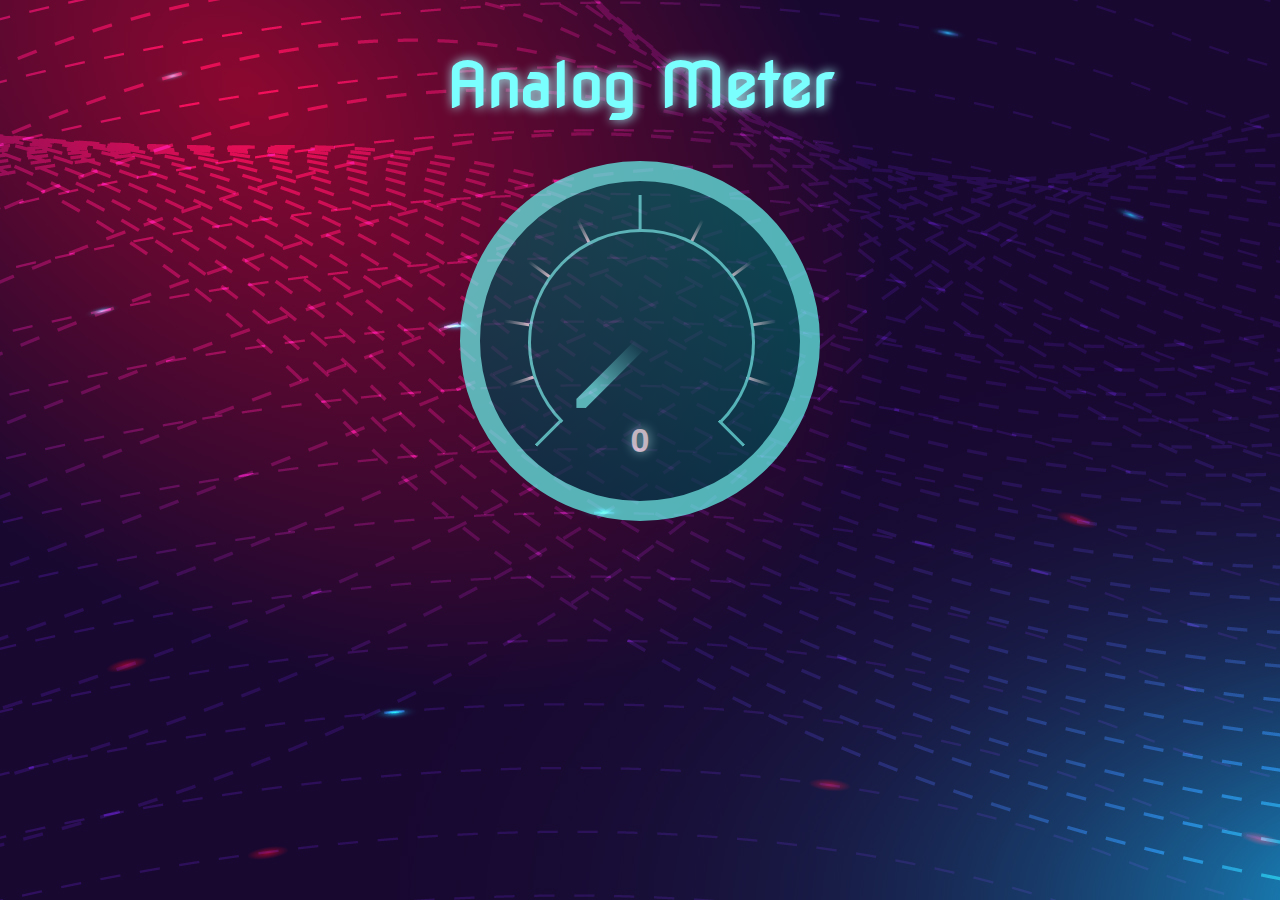
<file: Angular Graph/index.html>
<!doctype html>
<html lang="en">

<head>
    <meta charset="utf-8">
    <title>SafeBox | Gauge Analog</title>
    
    <meta name="description" content="SafeBox | Gauge Analog">
    <meta name="author" content="Akshayan Sinha">

    <meta name="viewport" content="width=device-width, initial-scale=1">
    <meta http-equiv="X-UA-Compatible" content="IE=edge,chrome=1">

    <link rel="icon" type="image/png" href="img/android-chrome-512x512.png"  sizes="16x16">
    <!---    
    <link rel="apple-touch-icon" sizes="180x180" href="favicon/apple-touch-icon.png">
    <link rel="icon" type="image/png" sizes="32x32" href="favicon/favicon-32x32.png">
    <link rel="icon" type="image/png" sizes="16x16" href="favicon/favicon-16x16.png">
    <link rel="manifest" href="favicon/site.webmanifest">
    <link rel="mask-icon" href="favicon/safari-pinned-tab.svg" color="#5bbad5">
    --->


    <link rel="stylesheet" href="gauge.min.css">
    <link rel="stylesheet" href="gauge-glossy.min.css">
    <link href='https://fonts.googleapis.com/css?family=Nova Flat' rel='stylesheet'>

    <style>
        body {
            font-family: sans-serif;
            background-image: url("img/BG.jpg") ;
        }

        .gauge-example {
            display: flex;
            flex-wrap: wrap;
            text-align: center;
            justify-content: center;
        }

        .gauge-example>div {
        
            width: 100%;
         /* min-width: 350px; */
         /* margin: 5px;  */
            text-align: center;
         /* padding: 40px;  */
         /* line-height: 25px;  */
            font-size: 30px;
        }

        .gauge-example>.gauge-description {
            padding: 3em;
            text-align: left;
        }

        .gauge-example>.gauge-description pre {
            font-size: 12px;
        }

        .gauge {
            margin: auto;
        }

        
    </style>
</head>

<body>
    <div class="gauge-example">

        <div class="gauge-glossy">
            <h1>Analog Meter</h1>

            <!-- Demo gauge 2-->
            <div id="demoGauge2" class="gauge" style="--gauge-bg: #1c78a6;--gauge-value:0;--gauge-display-value:0;width:25vw;height:25vw;">

                <div class="ticks">
                    <div class="tithe" style="--gauge-tithe-tick:1;"></div>
                    <div class="tithe" style="--gauge-tithe-tick:2;"></div>
                    <div class="tithe" style="--gauge-tithe-tick:3;"></div>
                    <div class="tithe" style="--gauge-tithe-tick:4;"></div>
                    <div class="tithe" style="--gauge-tithe-tick:6;"></div>
                    <div class="tithe" style="--gauge-tithe-tick:7;"></div>
                    <div class="tithe" style="--gauge-tithe-tick:8;"></div>
                    <div class="tithe" style="--gauge-tithe-tick:9;"></div>
                    <div class="min"></div>
                    <div class="mid"></div>
                    <div class="max"></div>
                </div>
                <div class="tick-circle"></div>

                <div class="needle">
                    <div class="needle-head"></div>
                </div>
                <div class="labels">
                    <div class="value-label"></div>
                </div>
            </div>
            <p>
             <!---<label for="points">Lux Value</label><br /> --->
            <!---    <input type="range" id="gaugeValue-demoGauge2" name="gaugeValue" min="0" max="100" value="0" onInput="updateGauge('demoGauge2', 0, 100);"onChange="updateGauge('demoGauge2', 0, 100);" /> --->
            </p>
        </div>
        

        <script src="control.js"></script>
    </div>                    
              
        
        </script>
</body>

</html>
</file>
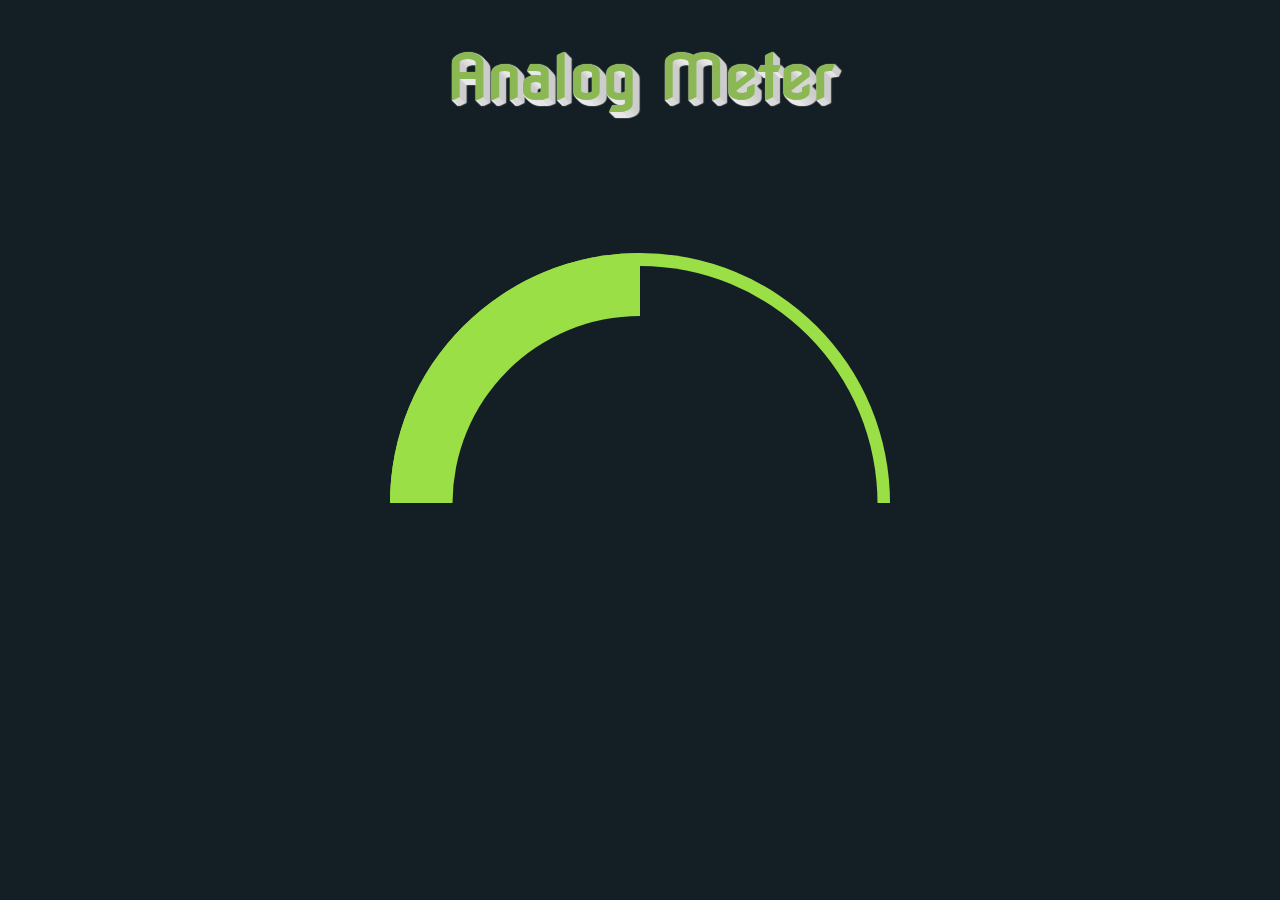
<file: Solid Graph Custom/index.html>
<!doctype html>
<html lang="en">

<head>
    <meta charset="utf-8">
    <title>SafeBox | Solid Gauge Analog</title>
    
    <meta name="description" content="SafeBox | Solid Gauge Analog">
    <meta name="author" content="Akshayan Sinha">

    <meta name="viewport" content="width=device-width, initial-scale=1">
    <meta http-equiv="X-UA-Compatible" content="IE=edge,chrome=1">

    <link rel="icon" type="image/png" href="img/android-chrome-512x512.png"  sizes="16x16">
    <!---    
    <link rel="apple-touch-icon" sizes="180x180" href="favicon/apple-touch-icon.png">
    <link rel="icon" type="image/png" sizes="32x32" href="favicon/favicon-32x32.png">
    <link rel="icon" type="image/png" sizes="16x16" href="favicon/favicon-16x16.png">
    <link rel="manifest" href="favicon/site.webmanifest">
    <link rel="mask-icon" href="favicon/safari-pinned-tab.svg" color="#5bbad5">
    --->


    <link rel="stylesheet" href="main.css">
    <link href='https://fonts.googleapis.com/css?family=Nova Flat' rel='stylesheet'>


    
</head>

<body>
  <center>
    <h1>Analog Meter</h1>


    <div class="gauge">
      <div class="gauge__body">
     <!---   <div class="gauge__line"></div>  --->
        <div class="gauge__cover1"></div>
        <div class="gauge__fill"></div>
        <div class="gauge__cover2"></div>
        
        
      </div>
    </div>

    <script src="script.js"></script>
        
  </center>
</body>

</html>
</file>
<file: Solid Graph Custom/main.css>
body {
            background-color: #141F25;
      }
h1{
  text-shadow: 1px 0px 1px #CCCCCC, 0px 1px 1px #EEEEEE, 2px 1px 1px #CCCCCC, 1px 2px 1px #EEEEEE, 3px 2px 1px #CCCCCC, 2px 3px 1px #EEEEEE, 4px 3px 1px #CCCCCC, 3px 4px 1px #EEEEEE, 5px 4px 1px #CCCCCC, 4px 5px 1px #EEEEEE, 6px 5px 1px #CCCCCC, 5px 6px 1px #EEEEEE, 7px 6px 1px #CCCCCC, 2px 2px 2px #9BDF46;
  font-family: 'Nova Flat';
  font-size: 60px;
  color: #8cb854;
}      

.gauge {
  width: 100%;
  max-width: 500px;
  font-family: "Roboto", sans-serif;
  font-size: 32px;
  color: #004033;
  padding-top: 100px;
}


.gauge__body {
  width: 100%;
  height: 0;
  padding-bottom: 50%;
  background: #9BDF46;
  position: relative;
  border-top-left-radius: 100% 200%;
  border-top-right-radius: 100% 200%;
  overflow: hidden;
}

.gauge__fill {
  position: absolute;
  top: 100%;
  left: 0;
  width: inherit;
  height: 100%;
  background: #9BDF46;
  transform-origin: center top;
  transform: rotate(0.25turn);
  transition: transform 2s ;
}

.gauge__cover2 {
  display: flex;
  align-items: center;
  justify-content: center;
  font-family: 'Nova Flat';
  font-size: 50px;
  color: #9BDF46;
  padding-bottom: 25%;
  box-sizing: border-box;

  width: 75%;
  height: 150%;
  
  background-color: #141F25;
  border-radius: 50%;
  position: absolute;   
  top: 25%;
  left: 50%;
  transform: translateX(-50%);

  /* Text */
  
}
.gauge__cover1 {
  width: 95%;
  height: 190%;

  background: #141F25;
  border-radius: 50%;
  position: absolute;
  top: 5%;
  left: 50%;
  transform: translateX(-50%);

}
</file>
<file: Angular Graph/gauge.min.css>
/**
 * Version: 0.2
 * Author: Otto Salminen - 2020
 * Github: https://github.com/rotvalli/css-gauge
 * License: MIT
 */
.gauge{
    position:relative;
    background:var(--gauge-bg);
    border:.6em solid #66FCF1; 
    border-radius:50%;min-width:300px;
    min-height:300px;font-weight:700;
    font-size:34px
}

.gauge .ticks{
    position:absolute;
    width:100%;
    height:100%;
    top:0;
    left:0
    }
.gauge .ticks .min{
    background:#000;
    position:relative;
    left:0;
    top:49.5%;
    width:100%;
    height:1%;
    margin-bottom:-1%;
    background:linear-gradient(90deg,rgba(2,0,36,0) 0,rgba(0,0,0,0) 4%,#66fcf1 4%,#66fcf1 15%,rgba(0,0,0,0) 15%);
    transform:rotate(-45deg)
    }
.gauge .ticks .mid{
    background:#000;
    position:relative;
    left:0;
    top:50%;
    width:100%;
    height:1%;
    margin-bottom:-1%;
    background:linear-gradient(90deg,rgba(2,0,36,0) 0,rgba(0,0,0,0) 4%,#66fcf1 4%,#66fcf1 15%,rgba(0,0,0,0) 15%);
    transform:rotate(90deg)
    }
.gauge .ticks .max{
    background:#000;
    position:relative;
    left:0;
    top:49.5%;
    width:100%;
    height:1%;
    margin-bottom:-1%;
    background:linear-gradient(90deg,rgba(2,0,36,0) 0,rgba(0,0,0,0) 4%,#66fcf1 4%,#66fcf1 15%,rgba(0,0,0,0) 15%);
    transform:rotate(225deg)
    }
.gauge .ticks .tithe{
    transform:rotate(calc(27deg * var(--gauge-tithe-tick) - 45deg));
   /* transition-duration: 2s;
    transition-property: transform; */
    background:#000;
    position:relative;
    left:0;
    top:50%;
    width:100%;
    height:1%;
    margin-bottom:-1%;
    background:linear-gradient(90deg,rgba(0,0,0,0) 0,rgba(0,0,0,0) 7%,#fff 15%,#fff 0%,rgba(0,0,0,0) 2%)
}

.gauge .tick-circle{
    position:absolute;
    top:15%;
    left:15%;
    width:calc(70% - .1em);
    height:calc(70% - .1em);
    border-left:.1em solid;
    border-top:.1em solid;
    border-right:.1em solid;
    border-bottom:.1em solid transparent;
    border-radius:50%
}
.gauge .needle{
    transform:rotate(calc(270deg * calc(var(--gauge-value,0deg)/ 100) - 45deg));
    transition-duration: 2s;
    transition-property: transform;
    background:#000;
    position:relative;
    left:0;
    top:49%;
    width:100%;
    height:4%;
    margin-bottom:-4%;
    background:linear-gradient(90deg,rgba(2,0,36,0) 0,rgba(0,0,0,0) 24%,#000 24%,#000 30%,rgba(0,0,0,0) 50%)
}
.gauge .needle .needle-head{
    position:relative;
    top:15%;
    left:22.5%;
    width:2.7%;
    height:70%;
    background-color:#000;transform:rotate(-45deg)
}
.gauge .labels{
    position:absolute;
    width:100%;
    height:100%
}
.gauge .labels .value-label{
    position:relative;
    top:75%;
    
    
    text-align: center;
    height:0
}
.gauge .labels .value-label::after{
    counter-reset:gauge-value var(--gauge-display-value);
    content:counter(gauge-value);
    text-align:right;
  /*  left:45%;
    float:right;width:3em */
}
.guide-x,.guide-y{
    background-color:orange;
    visibility:visible;
    position:absolute;
    left:50%;
    top:0;
    width:1px;
    height:100%
}
.guide-y{
    left:0;
    top:50%;
    width:100%;
    height:1px
}
</file>
<file: Angular Graph/gauge-glossy.min.css>
.gauge-glossy{
	
	text-shadow: 1px 0px 11px #A8FFFF
}
.gauge-glossy .gauge{
	opacity:.7;
	/*border-color:#023332;*/
	background:linear-gradient(-155deg,#036564,#033649);
	color:#66fcf1
}
.gauge-glossy h1,.gauge-glossy p{
	font-size:20px;
	font-family:'Franklin Gothic Medium','Arial Narrow',Arial,sans-serif;
	font-weight:700;
	position:relative;
	color:#7afffe
}
.gauge-glossy h1{
	font-size:60px;
	font-family: 'Nova Flat'

}
.gauge-glossy .gauge .labels .value-label{
	color:#fff
}
.gauge-glossy .gauge .needle{
	background:linear-gradient(90deg,rgba(2,0,36,0) 0,rgba(0,0,0,0) 24%,#66FCF1 24%,#66FCF1 30%,rgba(0,0,0,0) 50%)
}
.gauge-glossy .gauge .needle .needle-head{
	background-color:#66fcf1
}
.gauge-glossy .gauge .ticks::before{
/*	position:absolute; */
	top:4px;bottom:8px;
	left:4px;
	right:8px;
	background:linear-gradient(174deg,rgba(255,0,0,0),rgba(255,0,0,0),rgba(255,0,0,0),rgba(255,255,255,.2));
	content:'';
	border-radius:50%
}
.gauge-glossy .gauge .ticks::after{
/*	position:absolute; */
	top:2px;bottom:2px;
	left:2px;
	right:2px;
	background:linear-gradient(-40deg,rgba(255,0,0,0),rgba(255,0,0,0),rgba(255,0,0,0),rgba(255,0,0,0),rgba(255,255,255,.9));
	content:'';
	border-radius:50%;
	z-index:2
}
</file>
